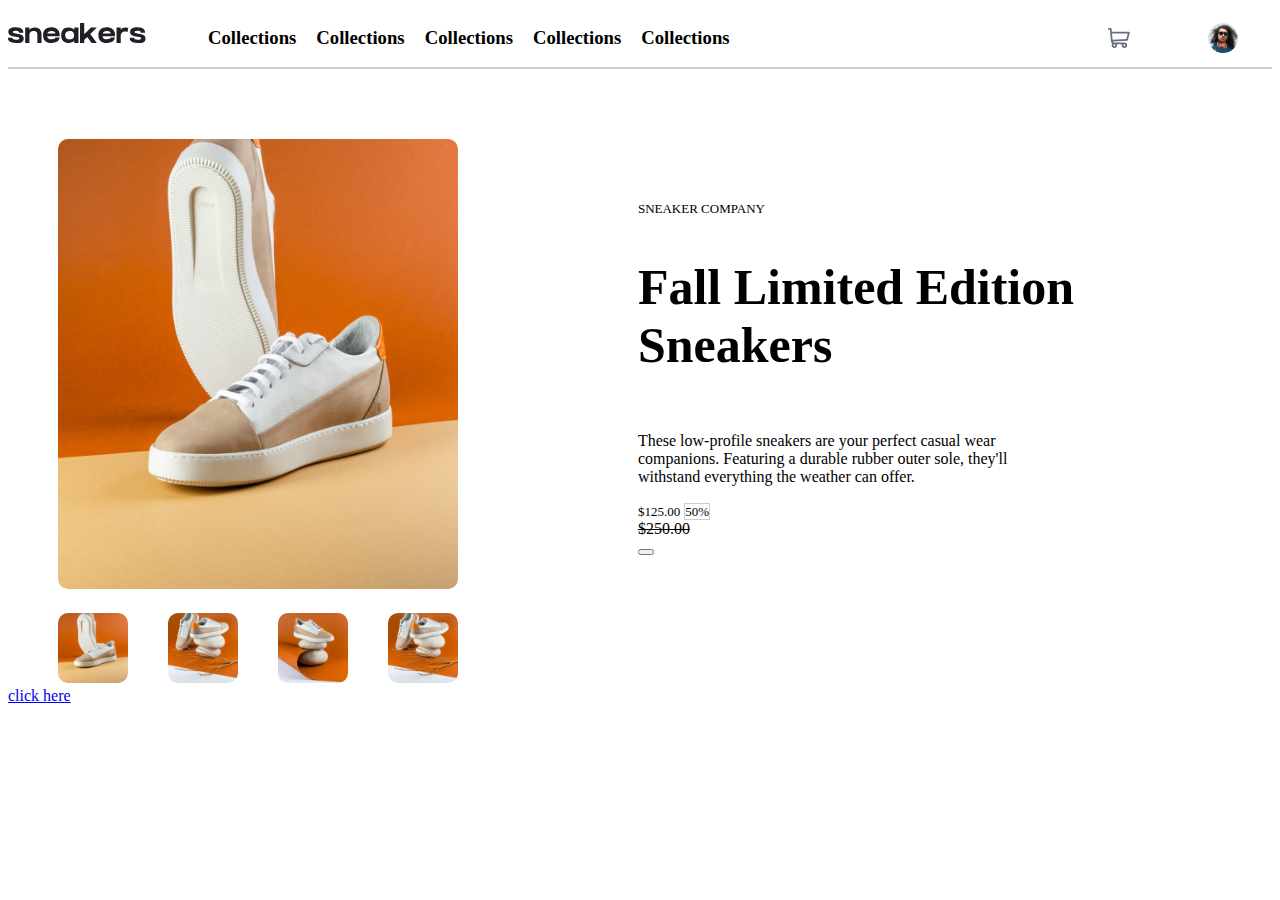
<file: index.html>
<!DOCTYPE html>
<html lang="en">
  <head>
    <meta charset="UTF-8" />
    <meta name="viewport" content="width=device-width, initial-scale=1.0" />
    <title>Document</title>
    <link rel="stylesheet" href="style.css" />
    <link rel="" href="index3.html">
  </head>
  <body>
    <header>
      <nav>
        <div id="img"><img src="logo.svg" /></div>
        <div class="header">
          <div><h3>Collections</h3></div>
          <div><h3>Collections</h3></div>
          <div><h3>Collections</h3></div>
          <div><h3>Collections</h3></div>
          <div><h3>Collections</h3></div>
        </div>
        <div id="icon-cart">
          <img src="icon-cart.svg" alt="" />
        </div>
        <div class="avatar">
          <img src="image-avatar.png" style="width: 30px" />
        </div>
      </nav>
    </header>

    <div class="grid-container">
      <div class="product-1">
        <img src="image-product-1.jpg" style="width: 400px; height: 450px" />
        <div class="thumbnail">
          <!-- guyyy leave codingg >>>>>> -->
          <div><img src="image-product-1-thumbnail.jpg" style="width: 70px;"></div>
          <div><img src="image-product-2-thumbnail.jpg" style="width: 70px;"></div>
          <div><img src="image-product-3-thumbnail.jpg" style="width: 70px;"></div>
          <div><img src="image-product-2-thumbnail.jpg" style="width: 70px;"></div>
          
        </div>
      </div>
      <div id="text">
        <span>SNEAKER COMPANY</span>
        <h2>Fall Limited Edition <br> Sneakers</h2>
        <p>
          These low-profile sneakers are your perfect casual wear
          <br />companions. Featuring a durable rubber outer sole, they'll
          <br />withstand everything the weather can offer.
        </p>
        <div><span>$125.00</span> <span class="num">50%</span><br> <del>$250.00</del></div>
        <div><button></button>

        </div>
      </div>
    </div>
    <a href="index3.html">click here </a>
  </body>
</html>
</file>
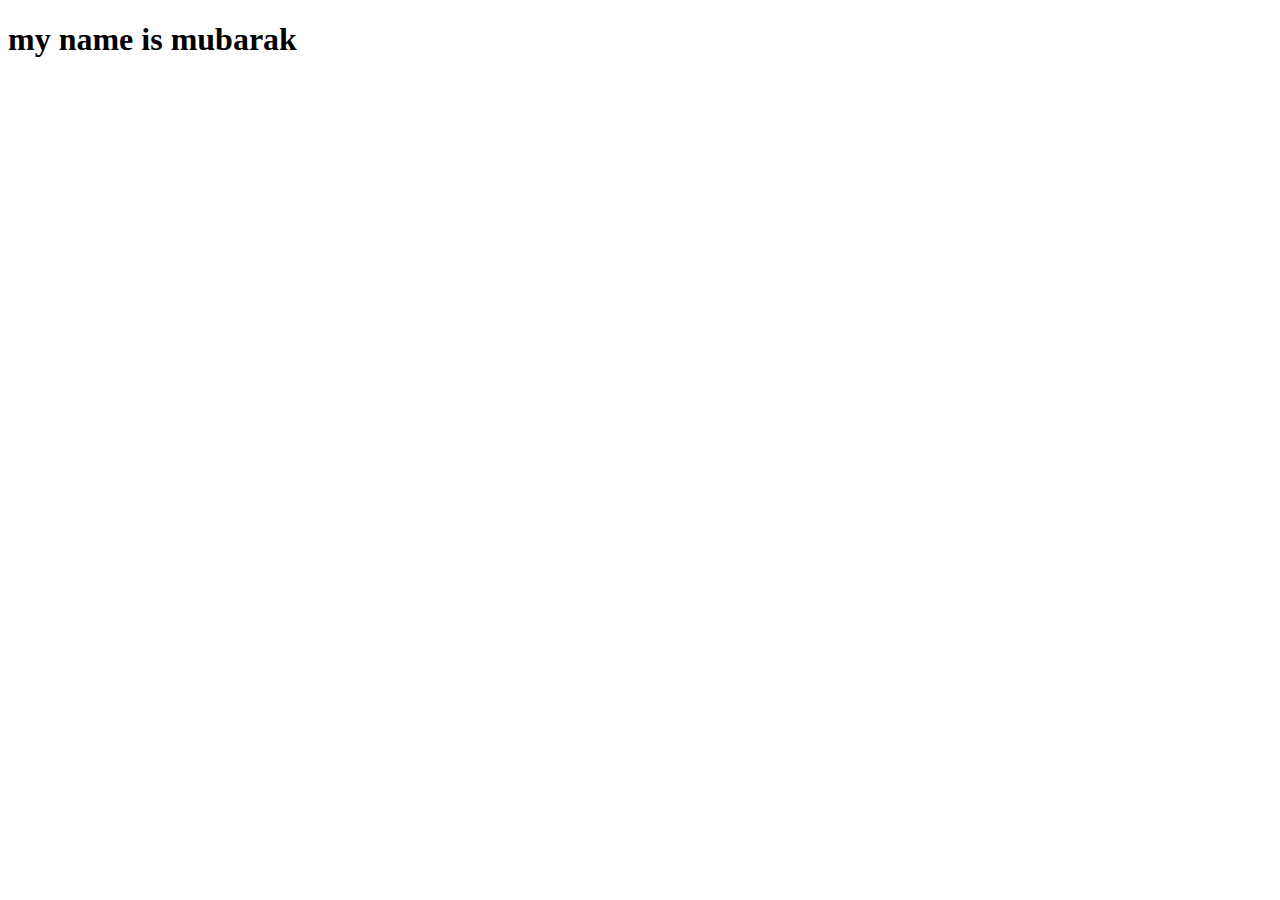
<file: index3.html>
<!DOCTYPE html>
<html lang="en">
<head>
    <meta charset="UTF-8">
    <meta name="viewport" content="width=device-width, initial-scale=1.0">
    <title>Document</title>

</head>
<body>
    <h1>my name is mubarak</h1>
</body>
</html>
</file>
<file: style.css>
nav{
    display: grid;
    grid-template-columns: 200px 200px 700px 900px;
    border-bottom: 2px solid #ccc;
}
.header{
    display: grid;
    grid-template-columns: 2fr 2fr 2fr 2fr 2fr;
    gap: 20px;
    /* place-items: center; */
}
#img{
    margin-top: 15px;
}
.avatar{
    border: 2px solid;
    width: 20px;
    margin-left: 100px;
    display: grid;
    place-items: center;
    border: none;
}
#icon-cart{
    position: relative;
    /* margin-left: 700px; */
    display: grid;

    /* margin-bottom: 15px; */
    place-items: center;
    margin-left: 700px;
}
.product-1 img{
    border-radius: 10px;
    margin-left: 50px;
    margin-top: 70px;

}
.grid-container{
    display: grid;
    grid-template-columns: 2fr 2fr;
}
#text{
   display: grid;
   place-content: center; 
   margin-left: -200px;
}
span{
    font-size:small;
}
h2{
    font-size: 50px;
}
.num{
    border:1px solid #ccc;
}
.thumbnail{
    display: grid;
    grid-template-columns: 100px 100px 100px 100px;
    gap: 10px;
    margin-top: -50px;
   
    
}
/* .thumbnail img{
    width: 50px;
    margin-top: 10%;
} */
</file>
